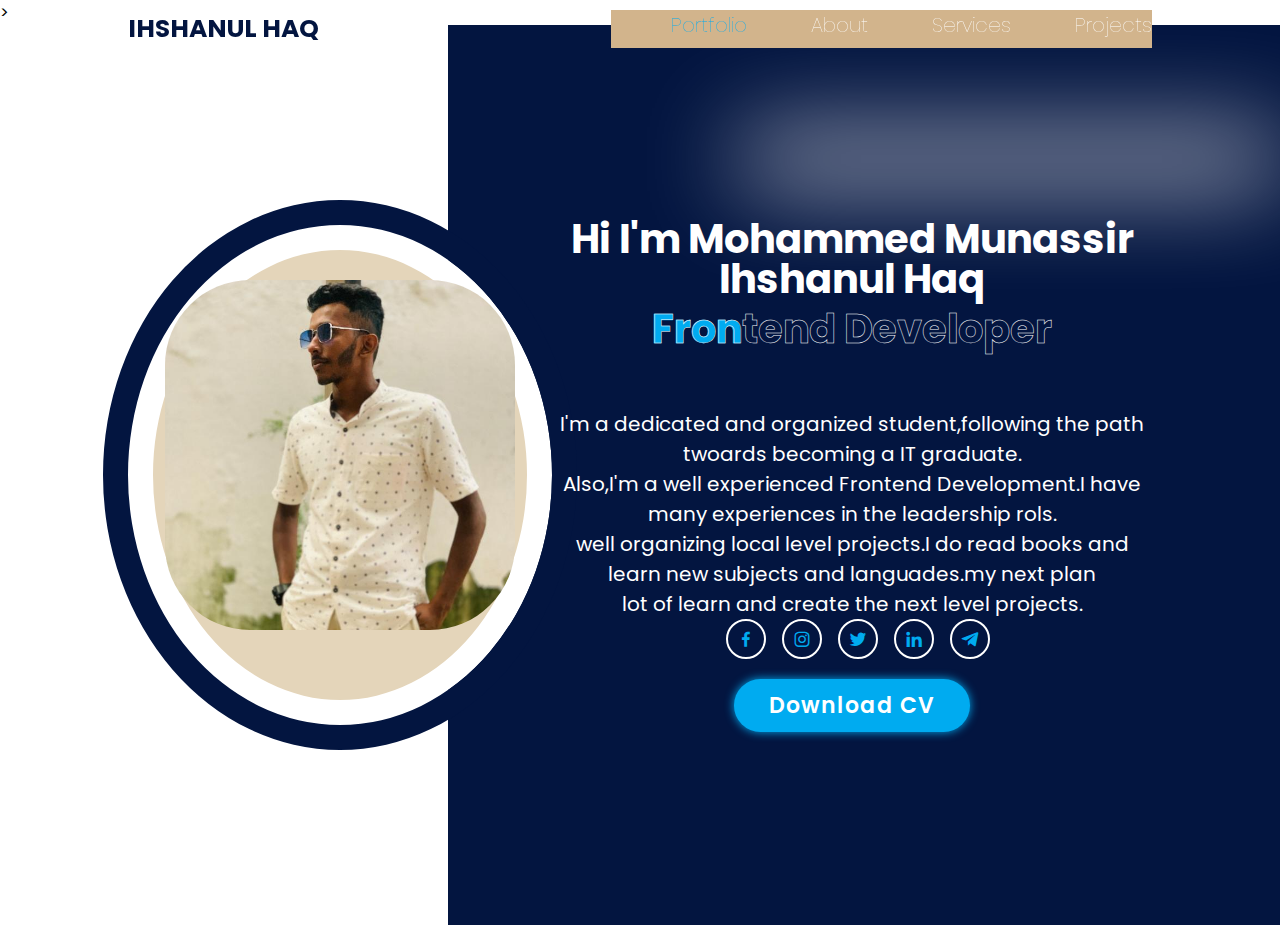
<file: portfolio/index.html>
><!DOCTYPE html>
<html lang="en">

 <head>
    <meta charset="UTF-8">
    <meta http-equiv="X-UA-Compatible" content="IE=edge">
    <meta name="viewport" content="width-device-width,initial-scale="1.0>
    <title>portfolio Website HTML CSS | Codehal </title>
    <link rel="stylesheet" href="style.css">
    <link href='https://unpkg.com/boxicons@2.1.4/css/boxicons.min.css' rel='stylesheet'>
 </head>
 <body>
    <header class="header">
        <a href="#" class="logo">IHSHANUL HAQ</a>

        <nav class="navbar">
           
            <a href="#" class="active">Portfolio</a>
            <a href="about.html">About</a>
            <a href="services.html">Services</a>
            <a href="projects.html">Projects</a>
           
        </nav>
    </header>
    <section class="home">
        <div class="home-image">
            <img src="images.jpg" alt="">
        </div>
        <div class="home-content">
            <h1>Hi I'm Mohammed Munassir Ihshanul Haq</h1>
            <h3>Frontend Developer</h3>
            <p>I'm a dedicated and organized student,following the path twoards becoming a IT graduate.<br>
            Also,I'm a well experienced Frontend Development.I have many experiences in the leadership rols.<br>
            well organizing local level projects.I do read books and learn new subjects and languades.my next plan<br>
            lot of learn and create the next level projects.           </p>
            <div class="home-sci">
                <a href="#"><i class='bx bxl-facebook'></i></a>
                <a href="#"><i class='bx bxl-instagram' ></i></a>
                <a href="#"><i class='bx bxl-twitter' ></i></a>
                <a href="#"><i class='bx bxl-linkedin'></i></a>
                <a href="#"><i class='bx bxl-telegram' ></i></a>
            </div>
            <div class="Download-CV">
                <a href="#"class="btn">Download CV</a>
            </div>
        </div>
        
    </section>
 </body>

</html
</file>
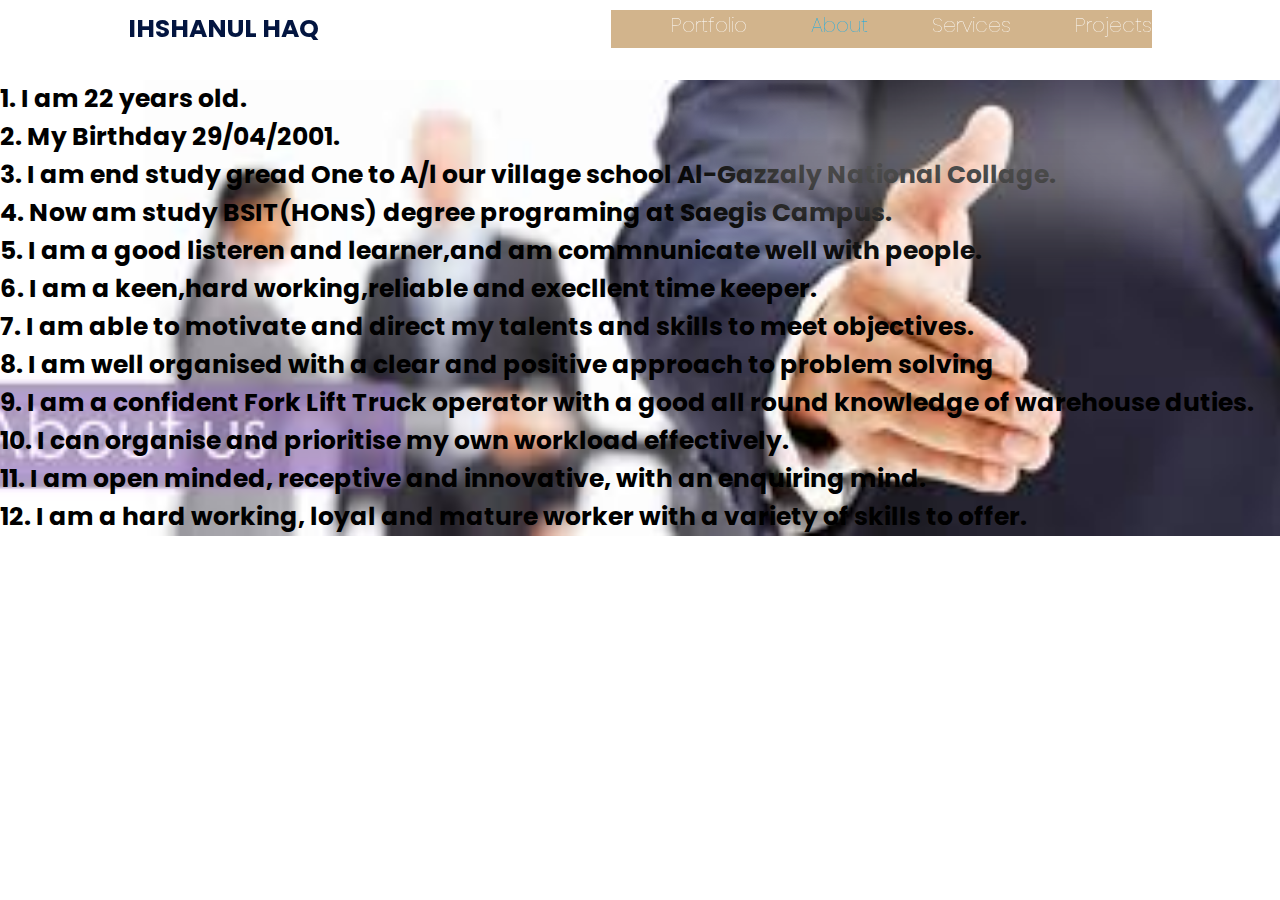
<file: portfolio/about.html>
<!DOCTYPE html>
<html lang="en">

 <head>
    <meta charset="UTF-8">
    <meta http-equiv="X-UA-Compatible" content="IE=edge">
    <meta name="viewport" content="width-device-width,initial-scale="1.0>
    <title>portfolio Website HTML CSS | Codehal </title>
    <link rel="stylesheet" href="style.css">
    <link href='https://unpkg.com/boxicons@2.1.4/css/boxicons.min.css' rel='stylesheet'>
 </head>
 <body>
    <header class="header">
        <a href="#" class="logo">IHSHANUL HAQ</a>

        <nav class="navbar">
           
            <a href="index.html" >Portfolio</a>
            <a href="#" class="active">About</a>
            <a href="#">Services</a>
            <a href="#">Projects</a>
           
        </nav>
    </header>
         <div class="about">
         
        <p><b>1. I am 22 years old. </b></p>
        <p><b>2. My Birthday 29/04/2001.</b></p>    
        <p><b>3. I am end study gread One to A/l our village school Al-Gazzaly National Collage.</b> </p> 
        <p><b>4. Now am study  BSIT(HONS) degree programing at Saegis Campus.</b></p>   
        <p><b>5. I am a good listeren and learner,and am commnunicate well with people.</b></p>
        <p><b>6. I am a keen,hard working,reliable and execllent time keeper.</b></p>
        <p><b>7. I am able to motivate and direct my talents and skills to meet objectives.</b></p>
        <p><b>8. I am well organised with a clear and positive approach to problem solving</b></p>
        <p><b>9. I am a confident Fork Lift Truck operator with a good all round knowledge of warehouse duties.</b></p>
        <p><b>10. I can organise and prioritise my own workload effectively.</b></p>
        <p><b>11. I am open minded, receptive and innovative, with an enquiring mind.</b></p>
        <p><b>12. I am a hard working, loyal and mature worker with a variety of skills to offer.</b></p>
        
        <p></p>
         </div>

 </body>
</html>
</file>
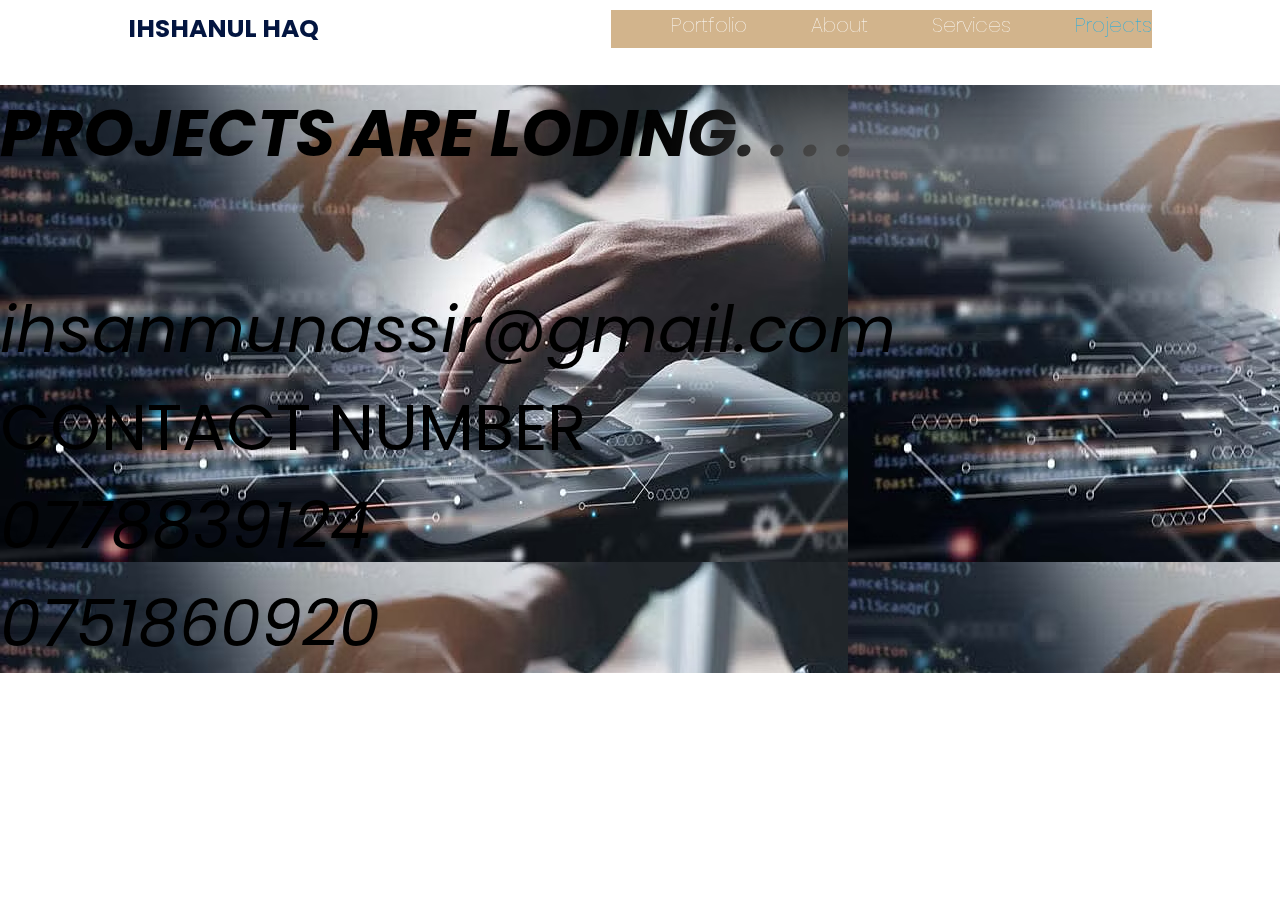
<file: portfolio/projects.html>
<!DOCTYPE html>
<html lang="en">

 <head>
    <meta charset="UTF-8">
    <meta http-equiv="X-UA-Compatible" content="IE=edge">
    <meta name="viewport" content="width-device-width,initial-scale="1.0>
    <title>portfolio Website HTML CSS | Codehal </title>
    <link rel="stylesheet" href="style.css">
    <link href='https://unpkg.com/boxicons@2.1.4/css/boxicons.min.css' rel='stylesheet'>
 </head>
 <body>
    <header class="header">
        <a href="#" class="logo">IHSHANUL HAQ</a>

        <nav class="navbar">
           
            <a href="index.html">Portfolio</a>
            <a href="#">About</a>
            <a href="#">Services</a>
            <a href="#" class="active">Projects</a>
           
        </nav>
    </header>
      <div class="projects">
        <p><b><i>PROJECTS ARE LODING. . . .</i></b></p>
        <br>
        <p><i>ihsanmunassir@gmail.com</i></p>
        <p>CONTACT NUMBER</p>
        <p><i>0778839124</i></p>
        <p><i>0751860920</i></p>


               
      </div>
      
      </body>
</html>
</file>
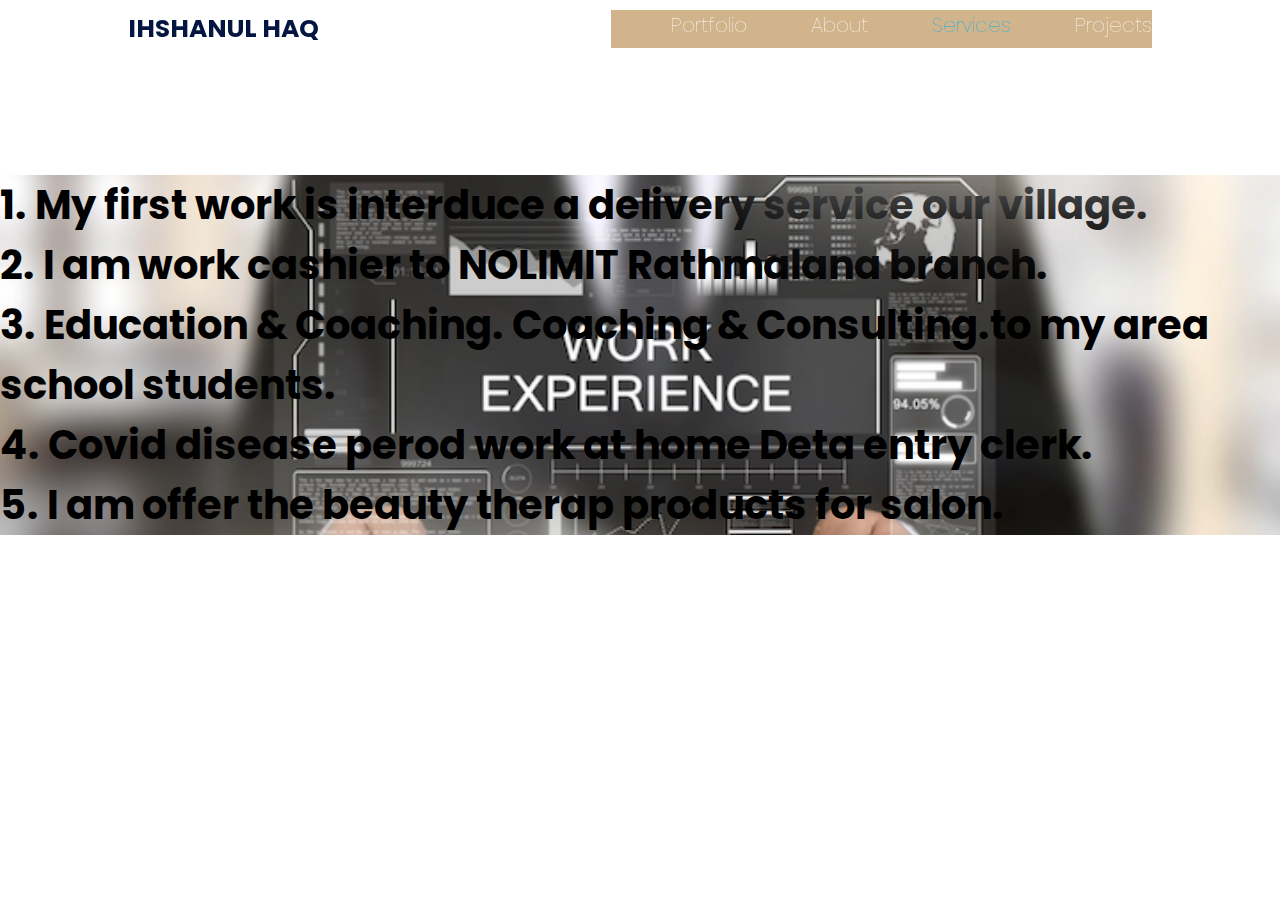
<file: portfolio/services.html>
<!DOCTYPE html>
<html lang="en">

 <head>
    <meta charset="UTF-8">
    <meta http-equiv="X-UA-Compatible" content="IE=edge">
    <meta name="viewport" content="width-device-width,initial-scale="1.0>
    <title>portfolio Website HTML CSS | Codehal </title>
    <link rel="stylesheet" href="style.css">
    <link href='https://unpkg.com/boxicons@2.1.4/css/boxicons.min.css' rel='stylesheet'>
 </head>
 <body>
    <header class="header">
        <a href="#" class="logo">IHSHANUL HAQ</a>

        <nav class="navbar">
           
            <a href="index.html" >Portfolio</a>
            <a href="#">About</a>
            <a href="#" class="active">Services</a>
            <a href="#">Projects</a>
           
        </nav>
    </header>
         <div class="service">
        <p><b>1. My first work is interduce a delivery service our village. </b></p>
        
        <p><b>2. I am work cashier to NOLIMIT Rathmalana branch.</b></p>
        
        <p><b>3. Education & Coaching. Coaching & Consulting.to my area school students. </b></p>

        <p><b>4. Covid disease perod work at home Deta entry clerk.</b></p>

        <p><b>5. I am offer the beauty therap products for salon.</b></p>
         </div>
 </body>
</html>
</file>
<file: portfolio/style.css>
@import url('https://fonts.googleapis.com/css2?family=Poppins:wght@300;400;500;600;700;800;900&display=swap');
*{
    margin: 0;
    padding: 0;
    box-sizing: border-box;
    font-family: 'Poppins',sans-serif;
}
body{
    min-width: 100vh;
    
}   

.header{
    position: fixed;
    top: 0;
    left: 0;
    width: 100%;
    padding: 10px 10%;
    background: transparent;
    display: inline-flex;
    justify-content: space-between;
    align-items:100;
    z-index: 100;
    
}
.logo{
    font-size: 25px;
    color: #031540;
    text-decoration: none;
    font-weight: 700;
    transition: .3s;
}
.navbar{
    background-color: tan;
    box-shadow:130px 130px 100px  #fff;

}

.navbar a{
    font-size: 20px;
    color:#fff;
    text-decoration: none;
    font-weight: 100;
    margin-left: 60px;
}
.navbar a:hover,
.navbar a.active{
    color: #00abf0;
}
.home{
    height: 100vh;
    background: linear-gradient(-90deg,#031540 65%, #fff 35%);
    display: flex;
    justify-content: space-between;
    align-items: center;
    padding:0 10% ;
}
.home-image{
    display: flex;
    justify-content: center;
    align-items: center;
    width: 500px;
    height: 500px;
    background: rgb(228, 213, 186);
    border-radius: 50%;
    border: 25px solid #fff;
    outline: 25px solid #031540;
    
}
.home-image img{
    position: relative;
    bottom: 20px;
    max-width: 350px;
    border-radius: 85px;
}
.home-content{
    max-width: 600px;
    color: #fff;
    text-align: center;
 
}
.home-content h1{
    font-size: 40px;
    line-height: 1;
}
.home-content h3{
    font-size: 40px;
    color: transparent;
    -webkit-text-stroke: .5px #fff;
    background-image: linear-gradient(#00abf0,#00abf0);
    background-repeat: no-repeat;
    -webkit-background-clip: text;
    background-position: -410px 0;
    animation: animateText 6s linear infinite;
}
  @keyframes animateText{
    0%,95%,100%{
        background-position: -410px 0;
    }
    65%,85%{
        background-position: 0 0;
    }
  }
  .home-content p{
    font-size: 20px;
    margin-top: 50px;
  }
  .home-sci a{
    display: inline-flex;
    justify-content: center;
    align-items: center;
    width: 40px;
    height: 40px;
    background: transparent;
    border: 2px solid #fff;
    border-radius: 50%;
    font-size: 20px;
    color: #00abf0;
    text-decoration: none;
    margin-left: 12px;
    transition: .5s;

  }
  .home-sci a:hover{
    background: #00abf0;
    color: #fff;
    border-color: #00abf0;
    box-shadow: 0 0 10px #00abf0;
  }
  .btn{
    padding: 10px 35px;
    background: #00abf0;
    border-radius: 60px;
    display: inline-block;
    align-items: center;
    margin-top: 20px;
    font-size: 22px;
    color: #fff;
    text-decoration: none;
    font-weight: 600;
    letter-spacing: 1px;
    box-shadow: 0 0 10px #00abf0;
    transition: .5s;
  }
  .btn:hover{
    box-shadow: none;
  }
  .about{
   font-size: 25px;
   margin-top: 80px;
   background-image: url(images\ \(1\).jpeg);
   background-size: cover;
   background-repeat: no-repeat;
   background-position: center;
   
  }
  .service{
    font-size: 40px;
   margin-top: 175px;
   background-image: url(Work\ Experience.png);
   background-size: cover;
   background-repeat: no-repeat;
   background-position: center;

  }
  .projects{
    
    font-size: 65px;
    
   margin-top: 85px;
   background-image: url(IT_Engineer_Salary.avif);
   
    animation: animateText 25s linear infinite;
    
}
  @keyframes animateText{
    0%,95%,100%{
        background-position: -410px 0;
    }
    65%,85%{
        background-position: 0 0;
    }
   
  }
</file>
